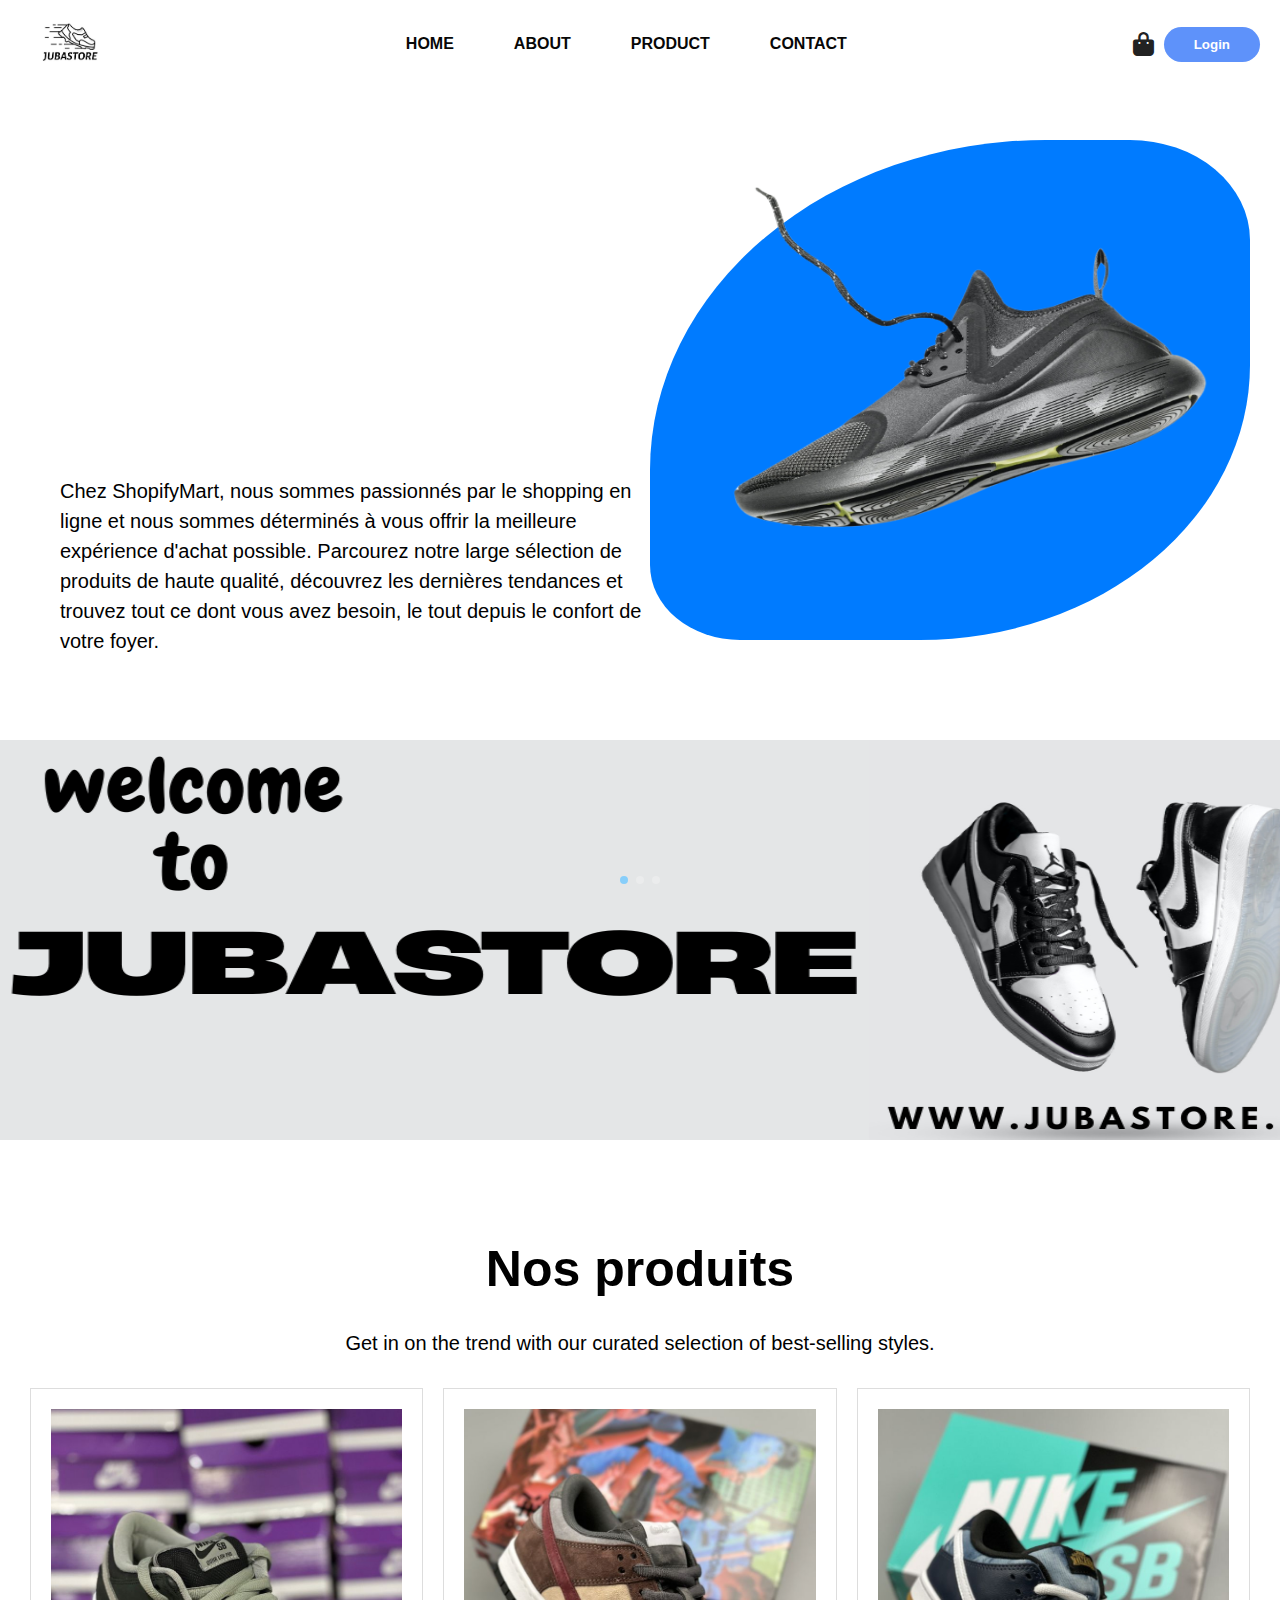
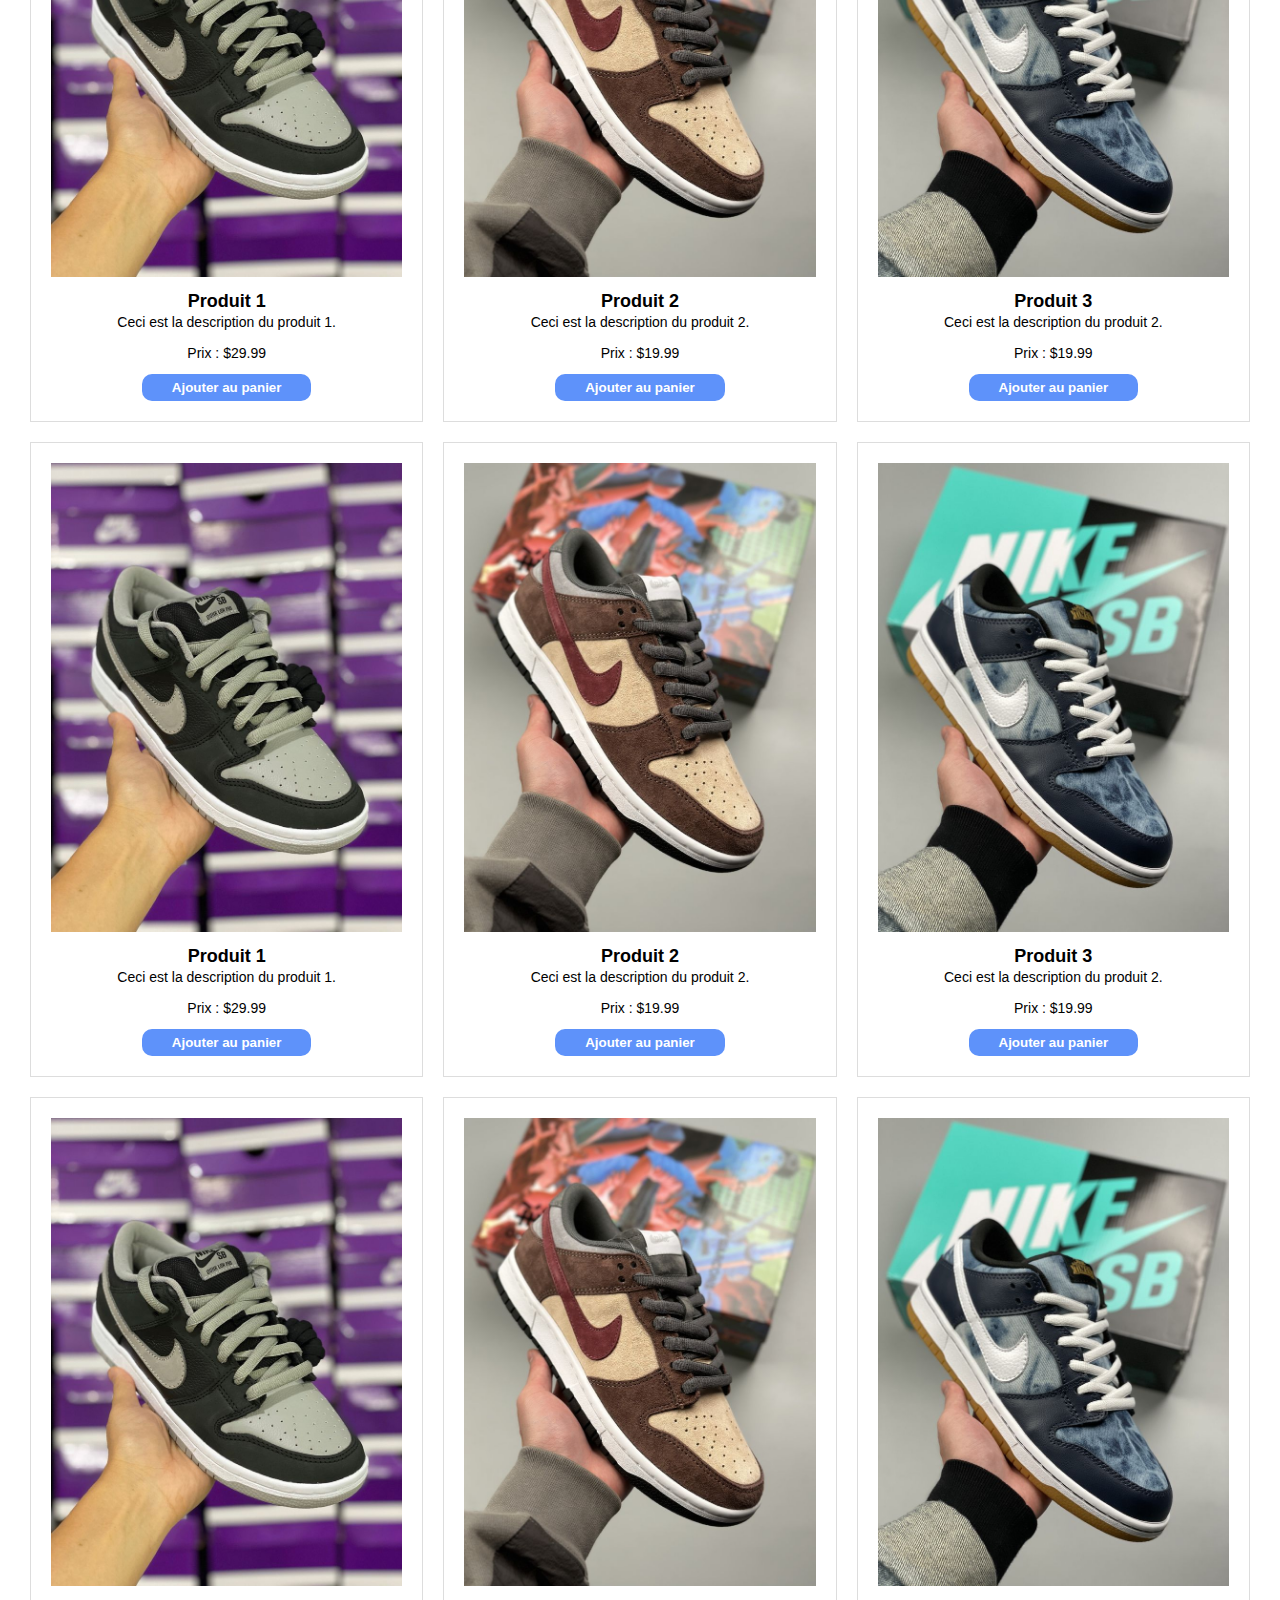
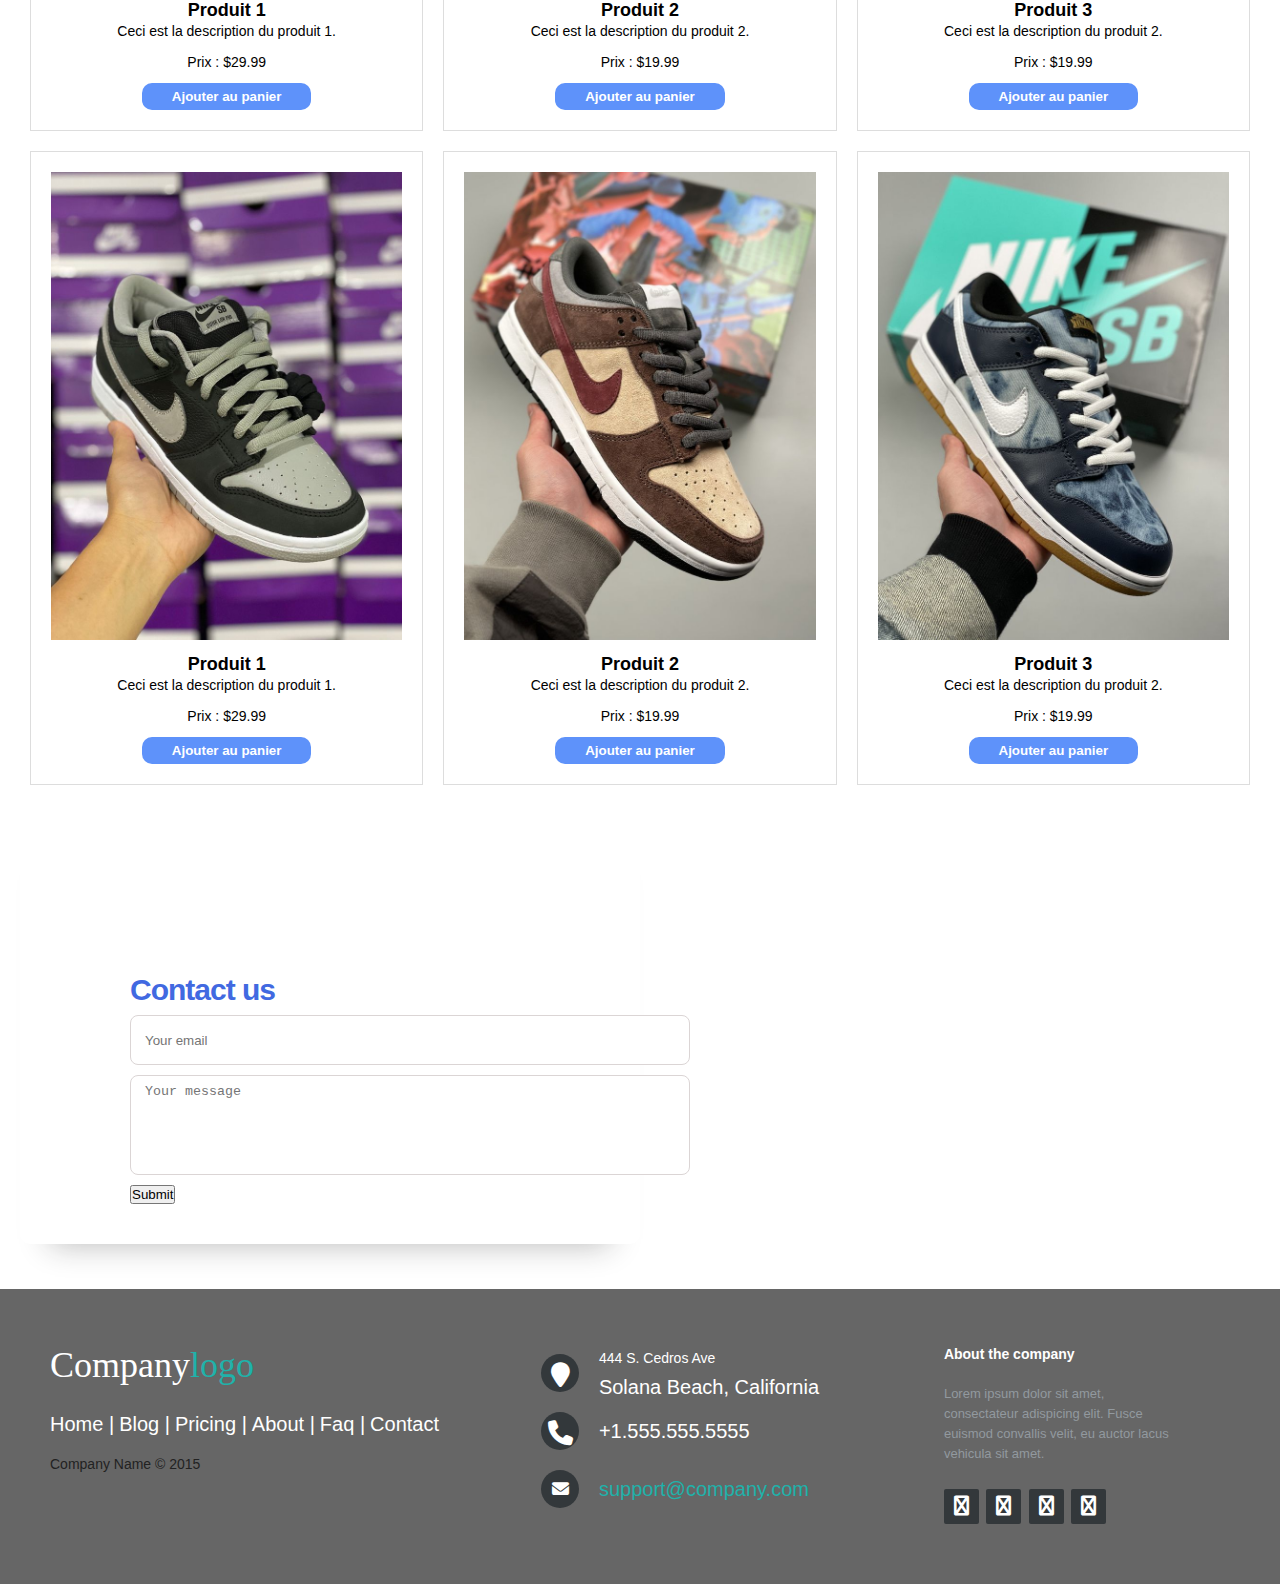
<file: Front-end/Html/index.html>
<!DOCTYPE html>
<html lang="fr">

<head>
    <title>JUBASTORE</title>

    <meta charset="utf-8">
    <meta name="description" content="Plateforme incroyable de e-commerce">
    <link rel="stylesheet" href="https://cdnjs.cloudflare.com/ajax/libs/font-awesome/6.0.0-beta3/css/all.min.css">

    <link rel="preconnect" href="https://fonts.googleapis.com">
    <link rel="preconnect" href="https://fonts.gstatic.com" crossorigin>
    <link href="https://fonts.googleapis.com/css2?family=Montserrat:wght@100;200;300;400;500;600;700;800;900&display=swap" rel="stylesheet">
    <link href="./css/Style.css" rel="stylesheet" />
    <link rel="stylesheet" href="./css/about.css">
    <link rel="stylesheet" href="https://cdnjs.cloudflare.com/ajax/libs/font-awesome/6.4.0/css/all.min.css">


    <meta name="viewport" content="width=device-width, initial-scale=1">
</head>

<body>
 
    <nav class="navbar">
        <a href="./index.html">
            <img class="logo" src="../Images/logo.jpg" alt="Logo de l'entreprise">
        </a>
        <div class="navbar-container container">
            <ul class="menu-items">
                <li><a href="#home">HOME</a></li>
                <li><a href="#carousel">ABOUT</a></li>
                <li><a href="#shop">PRODUCT</a></li>
                <li><a href="#contact-form">CONTACT</a></li>
            </ul>
        </div>
        <div class="cart-login-container">
            <i class="fa-solid fa-bag-shopping"></i>
            <a href="login.html"><input type="button"  value="Login"  ></a>
        </div>        
    </nav>
    <div id="home">
        <div class="text">
            <h1>
                <span>TROUVER</span>
                <span>LA</span>
                <span>CHAUSSURE</span><br>
                <span>PARFAITE</span>
                <span>POUR</span>
                <span>VOUS</span>
            </h1>
            <p>Chez ShopifyMart, nous sommes passionnés par le shopping en ligne et nous sommes déterminés à vous offrir la meilleure expérience d'achat possible. Parcourez notre large sélection de produits de haute qualité, découvrez les dernières tendances et trouvez tout ce dont vous avez besoin, le tout depuis le confort de votre foyer.</p>
        </div>
        <div class="image">
            <div class="mon-svg">
            <img src="../Images/home.png" alt="Image d'accueil">
            </div>
        </div>
        <input type="button" value="EXPLORE NOW" id="btn">
    </div>
    <div id="carousel">
      <div class="carousel_inner">
         <div class="carousel_item carousel_item__active">
            <img src="../Images/JUBASTRORE (1).png" alt="" class="carousel_img">
          
         </div>
        
         <div class="carousel_item">
            <img src="../Images/JUBASTRORE (3).png" alt="" class="carousel_img">
            <div class="carousel_caption">
                <h1 class="carousel_title">JUBASTORE TECH</h1>
                <p class="carousel_description">Lorem ipsum dolor sit amet consectetur adipisicing elit. Id cupiditate
                   corporis laudantium quae velit quam.</p>
             </div>
         </div>
         <div class="carousel_item">
            <img src="../Images/JUBASTRORE (5).png" alt="" class="carousel_img">
         </div>
         
      </div>

      <div class="carousel_indicator">
         <button class="carousel_dot carousel_dot__active"></button>
         <button class="carousel_dot"></button>
         <button class="carousel_dot"></button>
      </div>

      <div class="carousel_control">
         <button class="carousel_button carousel_button__prev">
            <i class="fas fa-chevron-left"></i>
         </button>
         <button class="carousel_button carousel_button__next">
            <i class="fas fa-chevron-right"></i>
         </button>
      </div>
   </div>

   
    <div id="shop">
         <h2>Nos produits</h2>
         <p>Get in on the trend with our curated selection of best-selling styles.</p>
    </div>
   
    <div id="data" class="container">
        
    </div>
    <div class="container">
        <div class="contact-form">
            <form class="form">
                <div class="title">Contact us</div>
                <input type="text" placeholder="Your email" class="input">
                <textarea placeholder="Your message"></textarea>
                <button>Submit</button>
            </form>
        </div>
        <div class="map">
            <iframe src="https://www.google.com/maps/embed?pb=!1m18!1m12!1m3!1d3307.977248979568!2d-6.848236746215407!3d33.9931181315674!2m3!1f0!2f0!3f0!3m2!1i1024!2i768!4f13.1!3m3!1m2!1s0xda76c9085e0341d%3A0xaf1c5aadc66c7b4!2sHeyco%20Maroc%20Sarl!5e0!3m2!1sfr!2sma!4v1697399646452!5m2!1sfr!2sma" width="600" height="450" style="border:0;" allowfullscreen="" loading="lazy" referrerpolicy="no-referrer-when-downgrade">
            </iframe>
        </div>
    </div>
    
<footer class="footer-distributed">

    <div class="footer-left">

        <h3>Company<span>logo</span></h3>

        <p class="footer-links">
            <a href="#" class="link-1">Home</a>
            
            <a href="#">Blog</a>
        
            <a href="#">Pricing</a>
        
            <a href="#">About</a>
            
            <a href="#">Faq</a>
            
            <a href="#">Contact</a>
        </p>

        <p class="footer-company-name">Company Name © 2015</p>
    </div>

    <div class="footer-center">

        <div>
            <i class="fa fa-map-marker"></i>
            <p><span>444 S. Cedros Ave</span> Solana Beach, California</p>
        </div>

        <div>
            <i class="fa fa-phone"></i>
            <p>+1.555.555.5555</p>
        </div>

        <div>
            <i class="fa fa-envelope"></i>
            <p><a href="mailto:support@company.com">support@company.com</a></p>
        </div>

    </div>

    <div class="footer-right">

        <p class="footer-company-about">
            <span>About the company</span>
            Lorem ipsum dolor sit amet, consectateur adispicing elit. Fusce euismod convallis velit, eu auctor lacus vehicula sit amet.
        </p>

        <div class="footer-icons">

            <a href="#"><i class="fa fa-facebook"></i></a>
            <a href="#"><i class="fa fa-twitter"></i></a>
            <a href="#"><i class="fa fa-linkedin"></i></a>
            <a href="#"><i class="fa fa-github"></i></a>

        </div>

    </div>

</footer>
    
    <script src="../js/main.js"></script>
    <script src="../js/about.js"></script>
</body>

</html>
</file>
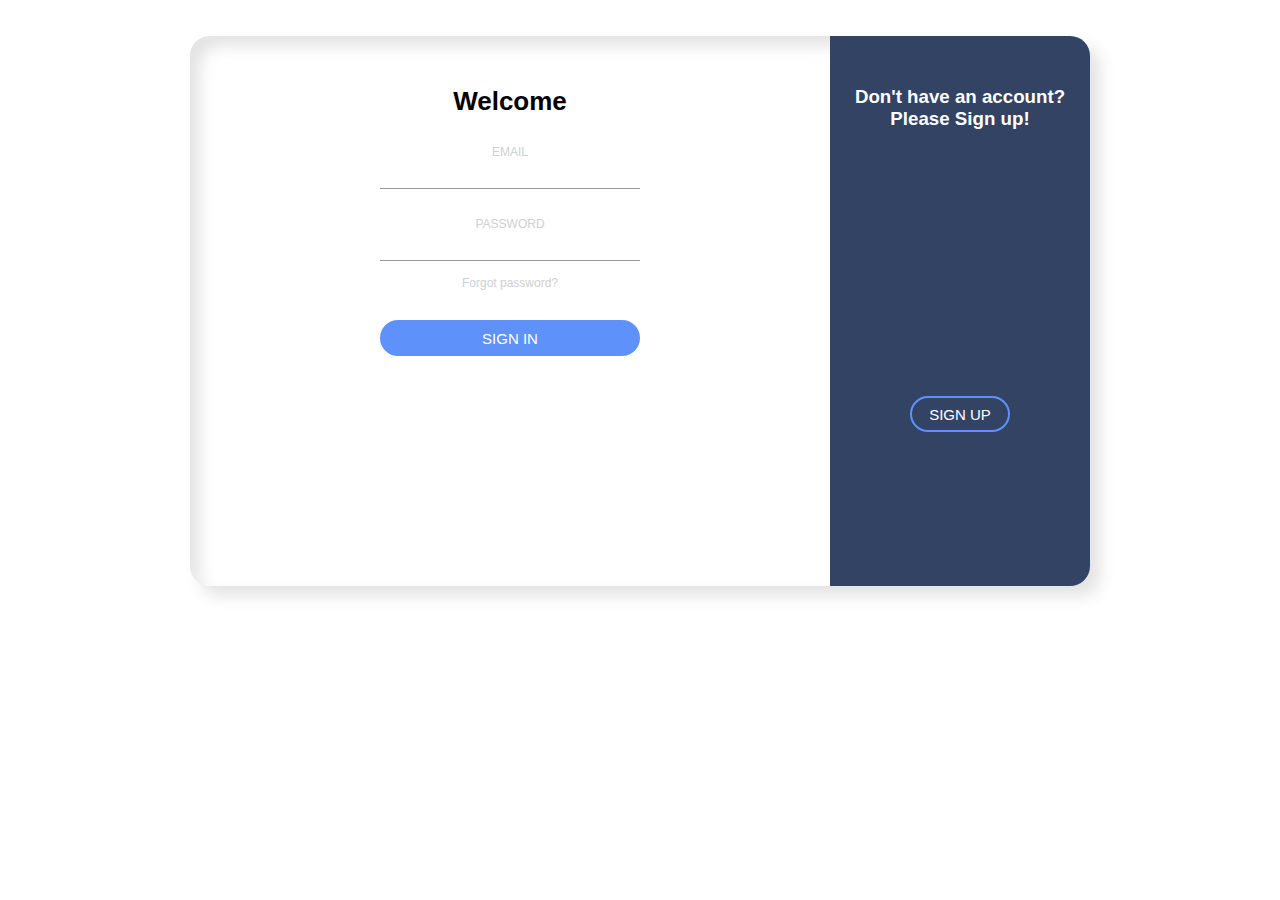
<file: Front-end/Html/login.html>
<!DOCTYPE html>
<html lang="en">
<head>
    <meta charset="UTF-8">
    <meta name="viewport" content="width=device-width, initial-scale=1.0">
    <link rel="stylesheet" href="./css/login.css">
    <title>Document</title>
</head>
<body>
    <br>
    <br>
        <div class="cont">
            <div class="form sign-in">
                <h2>Welcome</h2>
                <label>
                    <span>Email</span>
                    <input type="email" />
                </label>
                <label>
                    <span>Password</span>
                    <input type="password" />
                </label>
                <p class="forgot-pass">Forgot password?</p>
                <button type="button" class="submit">Sign In</button>
             
            </div>
            <div class="sub-cont">
                <div class="img">
                    <div class="img__text m--up">
                     
                        <h3>Don't have an account? Please Sign up!<h3>
                    </div>
                    <div class="img__text m--in">
                    
                        <h3>If you already has an account, just sign in.<h3>
                    </div>
                    <div class="img__btn">
                        <span class="m--up">Sign Up</span>
                        <span class="m--in">Sign In</span>
                    </div>
                </div>
                <div class="form sign-up">
                    <h2>Create your Account</h2>
                    <label>
                        <span>Name</span>
                        <input type="text" />
                    </label>
                    <label>
                        <span>Email</span>
                        <input type="email" />
                    </label>
                    <label>
                        <span>Password</span>
                        <input type="password" />
                    </label>
                    <button type="button" class="submit" id="signup-button">Sign Up</button>

                    
                </div>
            </div>
        </div>
    
        <script>
            document.querySelector('.img__btn').addEventListener('click', function() {
                document.querySelector('.cont').classList.toggle('s--signup');
                document.getElementById('signup-button').addEventListener('click', function() {
        // Vous pouvez effectuer ici des actions telles que la création du compte dans une base de données
        // Après avoir effectué les actions nécessaires, redirigez l'utilisateur vers la page d'accueil
        window.location.href = "index.html"; // Remplacez "index.html" par l'URL de votre page d'accueil
    });
            });

        </script></body>
</html>
</file>
<file: Front-end/Html/css/Style.css>
@keyframes textAnimation {
    0% {
        transform: scale(1);
        opacity: 0;
    }
    50% {
        transform: scale(1.2);
        opacity: 1;
    }
    100% {
        transform: scale(1);
        opacity: 0;
    }
}
* {
    margin: 0;
    padding: 0;
    box-sizing: border-box;
   
    
}


.navbar {
    background-color: #ffffff; 
    color : #030303; 
    font-family: 'Poppins', sans-serif;
    display: flex;
    justify-content: space-between;
    align-items: center;
    padding: 15px 20px;
    position: fixed;
    top: 0;
    left: 0px;
    right: 0px;
    z-index: 999;
}

.logo {
    max-width: 100px; 
}

.menu-items {
    list-style: none;
    display: flex;
}

.menu-items li {
    margin-right: 60px; 
}

.menu-items li:last-child {
    margin-right: 0;
}

.menu-items a {
    text-decoration: none;
    color: #070707;
    font-weight: 600; 
}
.navbar {
    animation: fadeInDown 1s ease;
}


.cart-login-container {
    display: flex;
    align-items: center;
}

.fa-bag-shopping {
    font-size: 24px; 
    margin-right: 10px; 
    color: #222222; 
}

input[type="button"] {
    background-color: #5E92FA; 
    color: #fff;
    border: none; 
    padding: 10px 30px; 
    border-radius: 20px; 
    cursor: pointer; 
    font-weight: bold;
}

input[type="button"]:hover {
    background-color: #0056b3;
}


#home{
    max-width: 1200px;
    margin: 0 auto;
    padding: 20px;
    display: flex;
    

}


.mon-svg {
  width: 600px;
  height: 500px; 
  background-color:  #007bff;
  border-radius: 66% 20% 55% 15%;
  margin-right: -50px;
  }
  
.image {
    flex: 1;
    margin: 0 20px 20px 0;
    margin-top: 120px;
}

.image img {
    width: 500px;
    height: 450px;
    border-radius: 50px;
    margin-left: 230px;
    margin: 80px;
    margin-top: 26px;
    animation: wordAnimation 2s ease forwards;
    
   
}
.text {
    margin-top: 250px;
}
.text p{
    margin-top: 50px;
}

 #btn{
    background-color: #5E92FA; 
    color: #fff;
    border: none; 
    padding: 20px 40px; 
    border-radius: 15px; 
    cursor: pointer; 
    font-weight: bold;
    position: absolute;
    right:1075px;
    bottom: -80px;
}
#btn[type="button"]:hover {
    background-color: #0056b3;
}
@keyframes wordAnimation {
    0% {
        opacity: 0;
        transform: translateY(20px);
    }
    100% {
        opacity: 1;
        transform: translateY(0);
    }
}

h1 {
    font-size: 60px;
    margin-top: -120px;
    
}

h1 span {
    display: inline-block;
    animation: wordAnimation 1s ease forwards;
    opacity: 0;
    transform: translateY(50px);
}

h1 span:nth-child(1) {
    animation-delay: 0.2s;
}

h1 span:nth-child(2) {
    animation-delay: 0.4s;
}

h1 span:nth-child(3) {
    animation-delay: 0.6s;
}

h1 span:nth-child(4) {
    animation-delay: 0.8s;
}

h1 span:nth-child(5) {
    animation-delay: 1s;
}

h1 span:nth-child(6) {
    animation-delay: 1.2s;
}


p {
    font-size: 20px;
    line-height: 1.5;
    font-family: 'Poppins', sans-serif;
    

}
#shop h2{
    text-align: center;
    margin-top: 100px;
    font-size: 50px;
}
#shop p{
    text-align: center;
    margin-top: 30px;
    font-size: 20px;
    font-family: 'Poppins', sans-serif;
}


#data {
    display: grid;
    grid-template-columns: repeat(auto-fit, minmax(300px, 1fr));
    gap: 20px;
    padding: 10px;
}


.produit {
    background-color: #fff;
    border: 1px solid #ddd;
    padding: 20px;
    text-align: center;
    animation: wordAnimation 2s ease forwards;
    position: relative;
    overflow: hidden;
    transition: transform 0.2s ease;
}

.produit img {
    max-width: 100%;
    height: auto;
    margin-bottom: 20px;
}

.produit h2 {
    font-size: 18px;
    margin-top: -10px;
}


.produit p {
    font-size: 14px;
    margin-bottom: 10px;
}

.produit p:last-child {
    font-size: 16px;
    font-weight: bold;
    color: #000000; 
}

.ajouter-au-panier {
    background-color: #5E92FA;
    color: #fff;
    border: none;
    padding: 6px 30px; 
    border-radius: 10px;
    cursor: pointer;
    font-weight: bold;
    margin-top: 10px; 
    margin-left: auto; 
    margin-right: auto; 
    display: block; 
}



.produit:hover {
    transform: scale(1.05); 
    box-shadow: 0 5px 15px rgba(0, 0, 0, 0.1); 
}


.produit:hover .wordAnimation {
    animation: wordAnimation 1s ease forwards;
}


.produit .wordAnimation {
    opacity: 0;
    transform: translateY(20px);
    animation: wordAnimation 2s ease forwards;
}


  .form-row {
    margin-bottom: 10px;
}

.form-input {
    display: block;
}

.form-error {
    color: red;
}
#popup-form-container {
    position: fixed;
    top: 0;
    left: 0;
    width: 100%;
    height: 100%;
    background-color: rgba(0, 0, 0, 0.7);
    display: flex;
    justify-content: center;
    align-items: center;
    z-index: 1000;
}

#popup-form-container form {
    background-color: #ffffff;
    padding: 20px;
    border-radius: 5px;
    width: 80%;
    max-width: 500px;
    margin: 30px auto;
}
.container {
    display: flex;
    justify-content: space-between;
    align-items: flex-start;
    margin: 20px;
}

.contact-form {
    flex: 1;
    background-color: white;
    padding: 20px;
    border-radius: 10px;
    box-shadow: 0 30px 30px -30px rgba(27, 26, 26, 0.315);
    width: 50%;
}

.map {
    flex: 1;
    margin-left: 20px;
}

.form {
    position: relative;
    display: flex;
    align-items: flex-start;
    flex-direction: column;
    margin-left: 70px;
    margin-top: 120px;
    gap: 10px;
    width: 600px;

    padding: 20px;
    border-radius: 10px;

  }
  
.form .title {
    color: royalblue;
    font-size: 30px;
    font-weight: 600;
    letter-spacing: -1px;
    line-height: 30px;
    display: flex;
    align-items: center;
    justify-content: center;
  }
  
  .form input {
    outline: 0;
    border: 1px solid rgb(219, 213, 213);
    padding: 8px 14px;
    border-radius: 8px;
    width: 100%;
    height: 50px;
  }
  
  .form textarea {
    border-radius: 8px;
    height: 100px;
    width: 100%;
    resize: none;
    outline: 0;
    padding: 8px 14px;
    border: 1px solid rgb(219, 213, 213);
  }
  
  .footer-distributed{
	background: #666;
	box-shadow: 0 1px 1px 0 rgba(0, 0, 0, 0.12);
	box-sizing: border-box;
	width: 100%;
	text-align: left;
	font: bold 16px sans-serif;
	padding: 55px 50px;
}

.footer-distributed .footer-left,
.footer-distributed .footer-center,
.footer-distributed .footer-right{
	display: inline-block;
	vertical-align: top;
}



.footer-distributed .footer-left{
	width: 40%;
}


.footer-distributed h3{
	color:  #ffffff;
	font: normal 36px 'Open Sans', cursive;
	margin: 0;
}

.footer-distributed h3 span{
	color:  lightseagreen;
}



.footer-distributed .footer-links{
	color:  #ffffff;
	margin: 20px 0 12px;
	padding: 0;
}

.footer-distributed .footer-links a{
	display:inline-block;
	line-height: 1.8;
  font-weight:400;
	text-decoration: none;
	color:  inherit;
}

.footer-distributed .footer-company-name{
	color:  #222;
	font-size: 14px;
	font-weight: normal;
	margin: 0;
}


.footer-distributed .footer-center{
	width: 35%;
}

.footer-distributed .footer-center i{
	background-color:  #33383b;
	color: #ffffff;
	font-size: 25px;
	width: 38px;
	height: 38px;
	border-radius: 50%;
	text-align: center;
	line-height: 42px;
	margin: 10px 15px;
	vertical-align: middle;
}

.footer-distributed .footer-center i.fa-envelope{
	font-size: 17px;
	line-height: 38px;
}

.footer-distributed .footer-center p{
	display: inline-block;
	color: #ffffff;
  font-weight:400;
	vertical-align: middle;
	margin:0;
}

.footer-distributed .footer-center p span{
	display:block;
	font-weight: normal;
	font-size:14px;
	line-height:2;
}

.footer-distributed .footer-center p a{
	color:  lightseagreen;
	text-decoration: none;;
}

.footer-distributed .footer-links a:before {
  content: "|";
  font-weight:300;
  font-size: 20px;
  left: 0;
  color: #fff;
  display: inline-block;
  padding-right: 5px;
}

.footer-distributed .footer-links .link-1:before {
  content: none;
}


.footer-distributed .footer-right{
	width: 20%;
}

.footer-distributed .footer-company-about{
	line-height: 20px;
	color:  #92999f;
	font-size: 13px;
	font-weight: normal;
	margin: 0;
}

.footer-distributed .footer-company-about span{
	display: block;
	color:  #ffffff;
	font-size: 14px;
	font-weight: bold;
	margin-bottom: 20px;
}

.footer-distributed .footer-icons{
	margin-top: 25px;
}

.footer-distributed .footer-icons a{
	display: inline-block;
	width: 35px;
	height: 35px;
	cursor: pointer;
	background-color:  #33383b;
	border-radius: 2px;

	font-size: 20px;
	color: #ffffff;
	text-align: center;
	line-height: 35px;

	margin-right: 3px;
	margin-bottom: 5px;
}


@media (max-width: 880px) {

	.footer-distributed{
		font: bold 14px sans-serif;
	}

	.footer-distributed .footer-left,
	.footer-distributed .footer-center,
	.footer-distributed .footer-right{
		display: block;
		width: 100%;
		margin-bottom: 40px;
		text-align: center;
	}

	.footer-distributed .footer-center i{
		margin-left: 0;
	}

}
</file>
<file: Front-end/Html/css/about.css>
:root{
    font-family: "Raleway", sans-serif;
    font-size: 16px;
    font-weight: 400;
 }
 
 *{
    margin: 0;
    box-sizing: border-box;
 }
 
 /* carousel */
 .carousel{
    position: relative;
 }
 
 .carousel_inner{
    width: 100%;
    overflow: hidden;
 }
 
 .carousel_inner::after{
    content: "";
    display: block;
    clear: both;
 }
 
 .carousel_item{
    position: relative;
    float: left;
    display: none;
    width: 100%;
    margin-right: -100%;
 }
 
 /* slide effect */
 .carousel_item__active,
 .carousel_item__pos_prev,
 .carousel_item__pos_next{
    display: block;
 }
 
 .carousel_item__pos_prev{
    left: -100%;
 }
 
 .carousel_item__pos_next{
    left: 100%;
 }
 
 .carousel_item__prev{
    transform: translateX(100%);
    transition: transform .5s ease-in-out;
 }
 
 .carousel_item__next{
    transform: translateX(-100%);
    transition: transform .5s ease-in-out;
 }
 
 /* fade effect */
 .carousel__fade .carousel_item__pos_prev,
 .carousel__fade .carousel_item__pos_next{
    left: 0;
    opacity: 0;
 }
 
 .carousel__fade .carousel_item__prev,
 .carousel__fade .carousel_item__next{
    transform: none;
    opacity: 1;
    transition: opacity .5s ease-in-out;
 }
 
 .carousel__fade .carousel_item__active.carousel_item__prev,
 .carousel__fade .carousel_item__active.carousel_item__next{
    opacity: 0;
 }
 
 /* carousel */
 .carousel_img{
    display: block;
    width: 1380px;
    height: 400px;
    margin-top: 60px;
 }
 
 .carousel_caption{
    position: absolute;
    top: 0;
    left: 0;
    display: flex;
    flex-direction: column;
    justify-content: center;
    width: 100%;
    height: 100%;
    padding: 3rem 4rem;
    margin-left: -15rem;
    text-align: center;
    color: #000000;
    z-index: 1;
 }
 
 .carousel_title{
    font-family: "Montserrat", sans-serif;
    font-weight: 600;
 }
 
 .carousel_description{
    margin-top: .75rem;
    line-height: 150%;
    font-size:20px;
 }
 
 .carousel_indicator{
    position: absolute;
    bottom: 1rem;
    left: 50%;
    transform: translateX(-50%);
    display: flex;
    flex-direction: row;
    gap: .5rem;
    z-index: 1;
 }
 
 .carousel_dot{
    display: block;
    padding: .25rem;
    background-color: rgba(255, 255, 255, .25);
    border: none;
    border-radius: 50%;
    cursor: pointer;
    transition: background-color .5s ease-in-out;
 }
 
 .carousel_dot__active{
    background-color: lightskyblue;
    cursor: default;
    pointer-events: none;
 }
 
 .carousel_control{
    position: absolute;
    top: 0;
    left: 0;
    display: flex;
    flex-direction: row;
    justify-content: space-between;
    width: 100%;
    height: 100%;
 }
 
 .carousel_button{
    display: block;
    padding-inline: 1rem;
    font-family: "Raleway", sans-serif;
    font-size: 1.375rem;
    background-color: transparent;
    color: rgba(255, 255, 255, .25);
    border: none;
    cursor: pointer;
    transition: color .25s;
    z-index: 1;
 }
 
 .carousel_button:hover{
    color: rgba(135, 206, 250, .75);
 }
</file>
<file: Front-end/Html/css/login.css>
*,
*:before,
*:after {
    box-sizing: border-box;
    margin: 0;
    padding: 0;
}

body {
    font-family: 'Open Sans', Helvetica, Arial, sans-serif;
    background: #ffffff;
}

input,
button {
    border: none;
    outline: none;
    background: none;
    font-family: 'Open Sans', Helvetica, Arial, sans-serif;
}

.tip {
    font-size: 20px;
    margin: 40px auto 50px;
    text-align: center;
}

.cont {
    border-radius: 20px;
    overflow: hidden;
    position: relative;
    width: 900px;
    height: 550px;
    margin: 0 auto 100px;
    background: #fff;
    box-shadow: -10px -10px 15px rgba(255, 255, 255, 0.3), 10px 10px 15px rgba(70, 70, 70, 0.15), inset -10px -10px 15px rgba(255, 255, 255, 0.3), inset 10px 10px 15px rgba(70, 70, 70, 0.15);
}

.form {
    position: relative;
    width: 640px;
    height: 100%;
    -webkit-transition: -webkit-transform 1.2s ease-in-out;
    transition: -webkit-transform 1.2s ease-in-out;
    transition: transform 1.2s ease-in-out;
    transition: transform 1.2s ease-in-out, -webkit-transform 1.2s ease-in-out;
    padding: 50px 30px 0;
}

.sub-cont {
    overflow: hidden;
    position: absolute;
    left: 640px;
    top: 0;
    width: 900px;
    height: 100%;
    padding-left: 260px;
    background: #fff;
    -webkit-transition: -webkit-transform 1.2s ease-in-out;
    transition: -webkit-transform 1.2s ease-in-out;
    transition: transform 1.2s ease-in-out;
    transition: transform 1.2s ease-in-out, -webkit-transform 1.2s ease-in-out;
}

.cont.s--signup .sub-cont {
    -webkit-transform: translate3d(-640px, 0, 0);
    transform: translate3d(-640px, 0, 0);
}

button {
    display: block;
    margin: 0 auto;
    width: 260px;
    height: 36px;
    border-radius: 30px;
    color: #fff;
    font-size: 15px;
    cursor: pointer;
}

.img {
    overflow: hidden;
    z-index: 2;
    position: absolute;
    left: 0;
    top: 0;
    width: 260px;
    height: 100%;
    padding-top: 360px;
}

.img:before {
    content: '';
    position: absolute;
    right: 0;
    top: 0;
    width: 900px;
    height: 100%;
    background-color: #5E92FA;
    opacity: .8;
    background-size: cover;
    -webkit-transition: -webkit-transform 1.2s ease-in-out;
    transition: transform 1.2s ease-in-out;
    transition: transform 1.2s ease-in-out, -webkit-transform 1.2s ease-in-out;
}

.img:after {
    content: '';
    position: absolute;
    left: 0;
    top: 0;
    width: 100%;
    height: 100%;
    background: rgba(0, 0, 0, 0.6);
}

.cont.s--signup .img:before {
    -webkit-transform: translate3d(640px, 0, 0);
    transform: translate3d(640px, 0, 0);
}

.img__text {
    z-index: 2;
    position: absolute;
    left: 0;
    top: 50px;
    width: 100%;
    padding: 0 20px;
    text-align: center;
    color: #fff;
    -webkit-transition: -webkit-transform 1.2s ease-in-out;
    transition: -webkit-transform 1.2s ease-in-out;
    transition: transform 1.2s ease-in-out;
    transition: transform 1.2s ease-in-out, -webkit-transform 1.2s ease-in-out;
}

.img__text h2 {
    margin-bottom: 10px;
    font-weight: normal;
}

.img__text p {
    font-size: 14px;
    line-height: 1.5;
}

.cont.s--signup .img__text.m--up {
    -webkit-transform: translateX(520px);
    transform: translateX(520px);
}

.img__text.m--in {
    -webkit-transform: translateX(-520px);
    transform: translateX(-520px);
}

.cont.s--signup .img__text.m--in {
    -webkit-transform: translateX(0);
    transform: translateX(0);
}

.img__btn {
    overflow: hidden;
    z-index: 2;
    position: relative;
    width: 100px;
    height: 36px;
    margin: 0 auto;
    background: transparent;
    color: #fff;
    text-transform: uppercase;
    font-size: 15px;
    cursor: pointer;
}

.img__btn:after {
    content: '';
    z-index: 2;
    position: absolute;
    left: 0;
    top: 0;
    width: 100%;
    height: 100%;
    border: 2px solid #5E92FA;
    border-radius: 30px;
}

.img__btn span {
    position: absolute;
    left: 0;
    top: 0;
    display: -webkit-box;
    display: flex;
    -webkit-box-pack: center;
    justify-content: center;
    -webkit-box-align: center;
    align-items: center;
    width: 100%;
    height: 100%;
    -webkit-transition: -webkit-transform 1.2s;
    transition: -webkit-transform 1.2s;
    transition: transform 1.2s;
    transition: transform 1.2s, -webkit-transform 1.2s;
}

.img__btn span.m--in {
    -webkit-transform: translateY(-72px);
    transform: translateY(-72px);
}

.cont.s--signup .img__btn span.m--in {
    -webkit-transform: translateY(0);
    transform: translateY(0);
}

.cont.s--signup .img__btn span.m--up {
    -webkit-transform: translateY(72px);
    transform: translateY(72px);
}

h2 {
    width: 100%;
    font-size: 26px;
    text-align: center;
}

label {
    display: block;
    width: 260px;
    margin: 25px auto 0;
    text-align: center;
}

label span {
    font-size: 12px;
    color: #cfcfcf;
    text-transform: uppercase;
}

input {
    display: block;
    width: 100%;
    margin-top: 5px;
    padding-bottom: 5px;
    font-size: 16px;
    border-bottom: 1px solid rgba(0, 0, 0, 0.4);
    text-align: center;
}

.forgot-pass {
    margin-top: 15px;
    text-align: center;
    font-size: 12px;
    color: #cfcfcf;
}

.submit {
    margin-top: 30px;
    margin-bottom: 20px;
    background:  #5E92FA;
    text-transform: uppercase;
}

.fb-btn {
    border: 2px solid #d3dae9;
    color: #8fa1c7;
}

.fb-btn span {
    font-weight: bold;
    color: #455a81;
}

.sign-in {
    -webkit-transition-timing-function: ease-out;
    transition-timing-function: ease-out;
}

.cont.s--signup .sign-in {
    -webkit-transition-timing-function: ease-in-out;
    transition-timing-function: ease-in-out;
    -webkit-transition-duration: 1.2s;
    transition-duration: 1.2s;
    -webkit-transform: translate3d(640px, 0, 0);
    transform: translate3d(640px, 0, 0);
}

.sign-up {
    -webkit-transform: translate3d(-900px, 0, 0);
    transform: translate3d(-900px, 0, 0);
}

.cont.s--signup .sign-up {
    -webkit-transform: translate3d(0, 0, 0);
    transform: translate3d(0, 0, 0);
}
</file>
